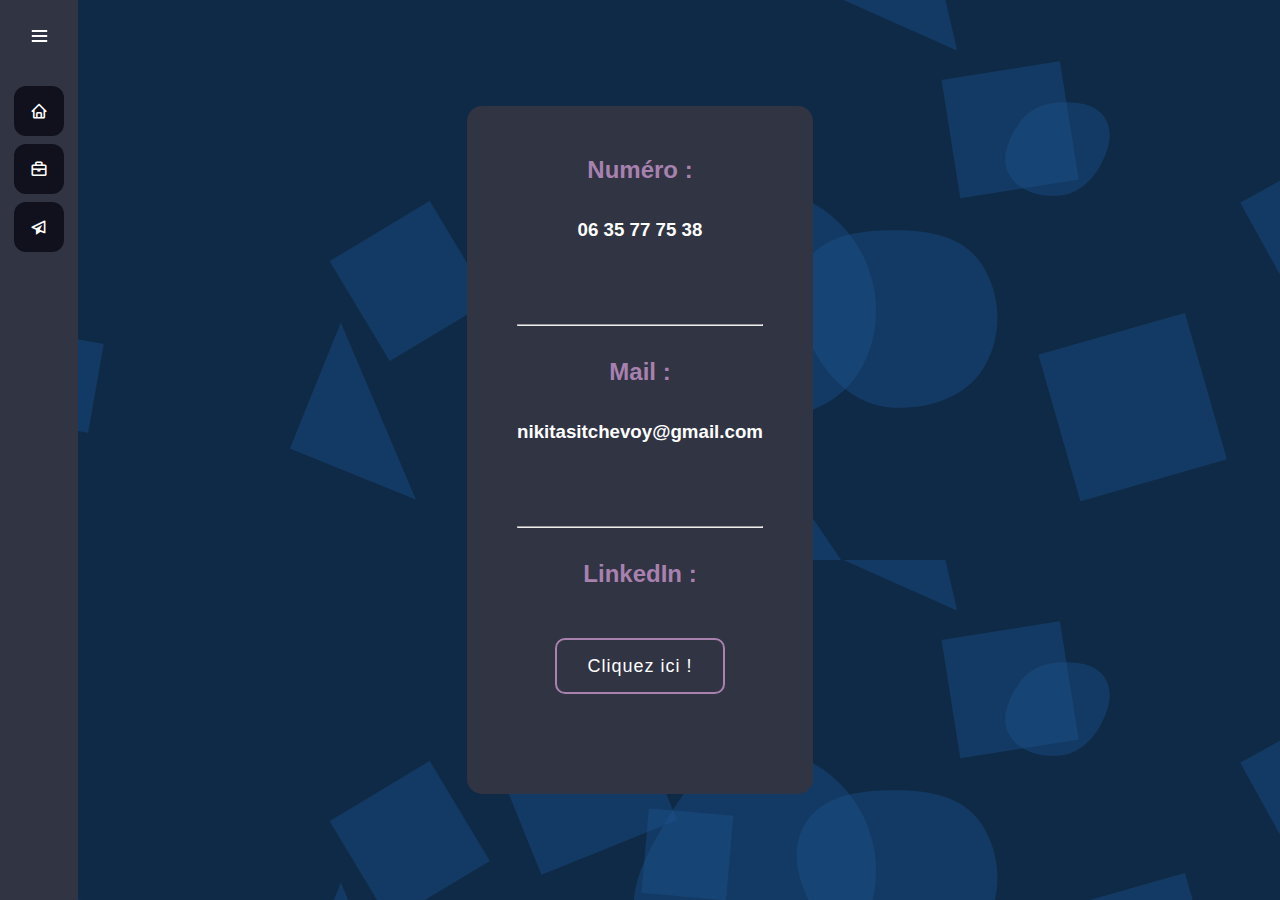
<file: contact.html>
<!DOCTYPE html>
<html lang="en">

  <head>
    <meta charset="UTF-8">
    <meta http-equiv="X-UA-Compatible" content="IE=edge">
    <meta name="viewport" content="width=device-width, initial-scale=1.0">
    <link href='https://unpkg.com/boxicons@2.0.7/css/boxicons.min.css' rel='stylesheet'>
    <link rel="stylesheet" href="contact.css">
    <title>Portfolio</title>
  </head>
  <body>
    <div class="sidebar">
      <div class="logo-details">
        <i class='bx bx-face icon'></i>
          <div class="logo_name">Portfolio</div>
          <i class='bx bx-menu' id="btn" ></i>
      </div>
      <ul class="nav-list">
        <li>
          <a href="index.html">
            <i class='bx bx-home'></i>
            <span class="links_name">Home</span>
          </a>
           <span class="tooltip">Home</span>
        </li>
        <li>
         <a href="work.html">
           <i class='bx bx-briefcase' ></i>
           <span class="links_name">Works</span>
         </a>
         <span class="tooltip">Works</span>
       </li>
      <li>
        <a href="contact.html">
          <i class='bx bx-paper-plane' ></i>
          <span class="links_name">Contact Me !</span>
        </a>
        <span class="tooltip">Contact Me !</span>
      </li>
      </ul>
    </div>
  <script>
  let sidebar = document.querySelector(".sidebar");
  let closeBtn = document.querySelector("#btn");
  let searchBtn = document.querySelector(".bx-search");
  closeBtn.addEventListener("click", ()=>{
    sidebar.classList.toggle("open");
    menuBtnChange();//calling the function(optional)
  });
  searchBtn.addEventListener("click", ()=>{ // Sidebar open when you click on the search iocn
    sidebar.classList.toggle("open");
    menuBtnChange(); //calling the function(optional)
  });
  // following are the code to change sidebar button(optional)
  function menuBtnChange() {
   if(sidebar.classList.contains("open")){
     closeBtn.classList.replace("bx-menu", "bx-menu-alt-right");//replacing the iocns class
   }else {
     closeBtn.classList.replace("bx-menu-alt-right","bx-menu");//replacing the iocns class
   }
  }
  </script>
<div class="container">
  <div class="screen">
    <div class="screen-body">
      <div class="screen-body-item">
        <div class="app-form">
          <div class="app-form-group">
            <h2>Numéro :</h2>
          </div>
          <div class="app-form-group">
            <h3 style="color: white;">06 35 77 75 38</h3>
          </div>
          <hr>
          <div class="app-form-group">
            <h2>Mail : </h2>
          </div>
          <div class="app-form-group">
            <h3><a href="mailto:nikitasitchevoy@gmail.com">nikitasitchevoy@gmail.com</a></h3>
          </div>
          <hr>
          <div class="app-form-group message">
            <h2>LinkedIn :</h2>
          </div>
          <div class="app-form-group message">
            <button onclick="window.location.href='https://linkedin.com/in/nikita-sitchevoy-64aaaa2a1'"><a class="btn" href="https://linkedin.com/in/nikita-sitchevoy-64aaaa2a1" target="_blank">Cliquez ici !</a></button>
          </div>
        </div>
      </div>
    </div>
  </div>
</div>
</body>
</html>
</file>
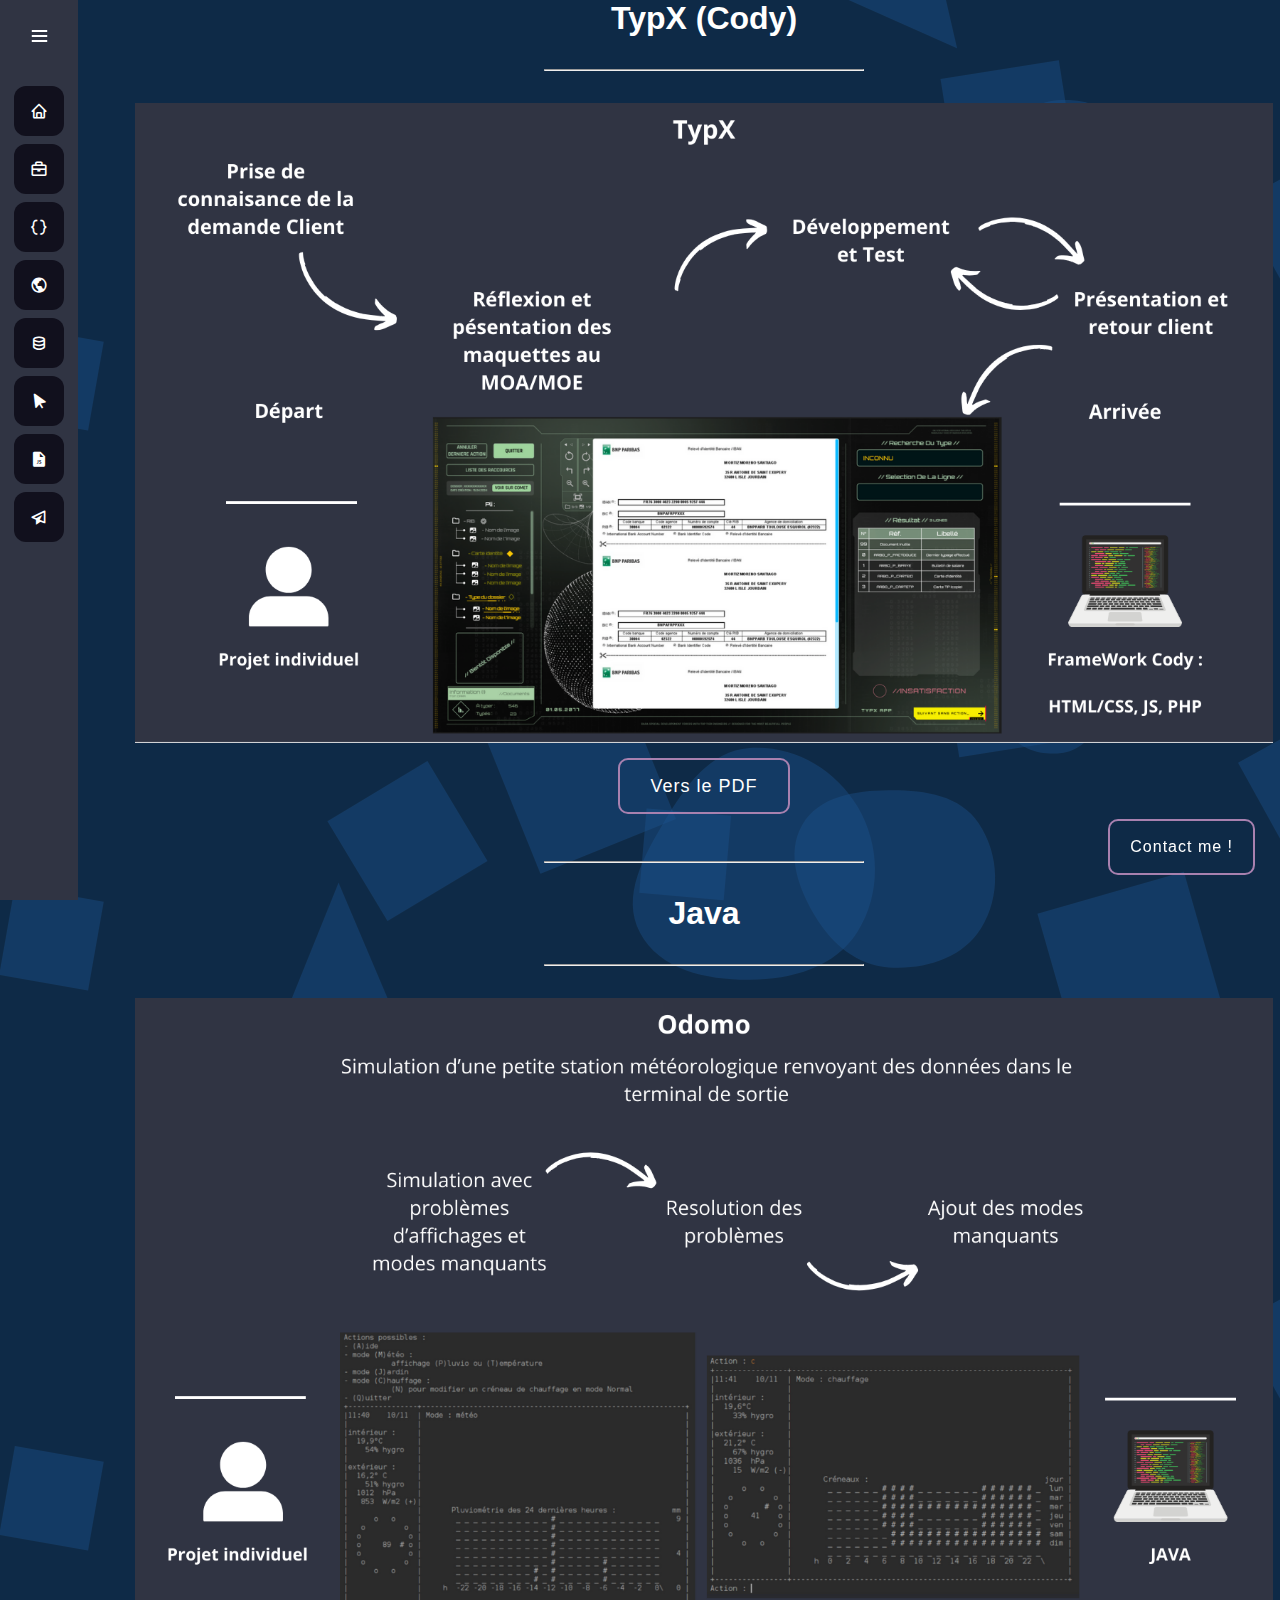
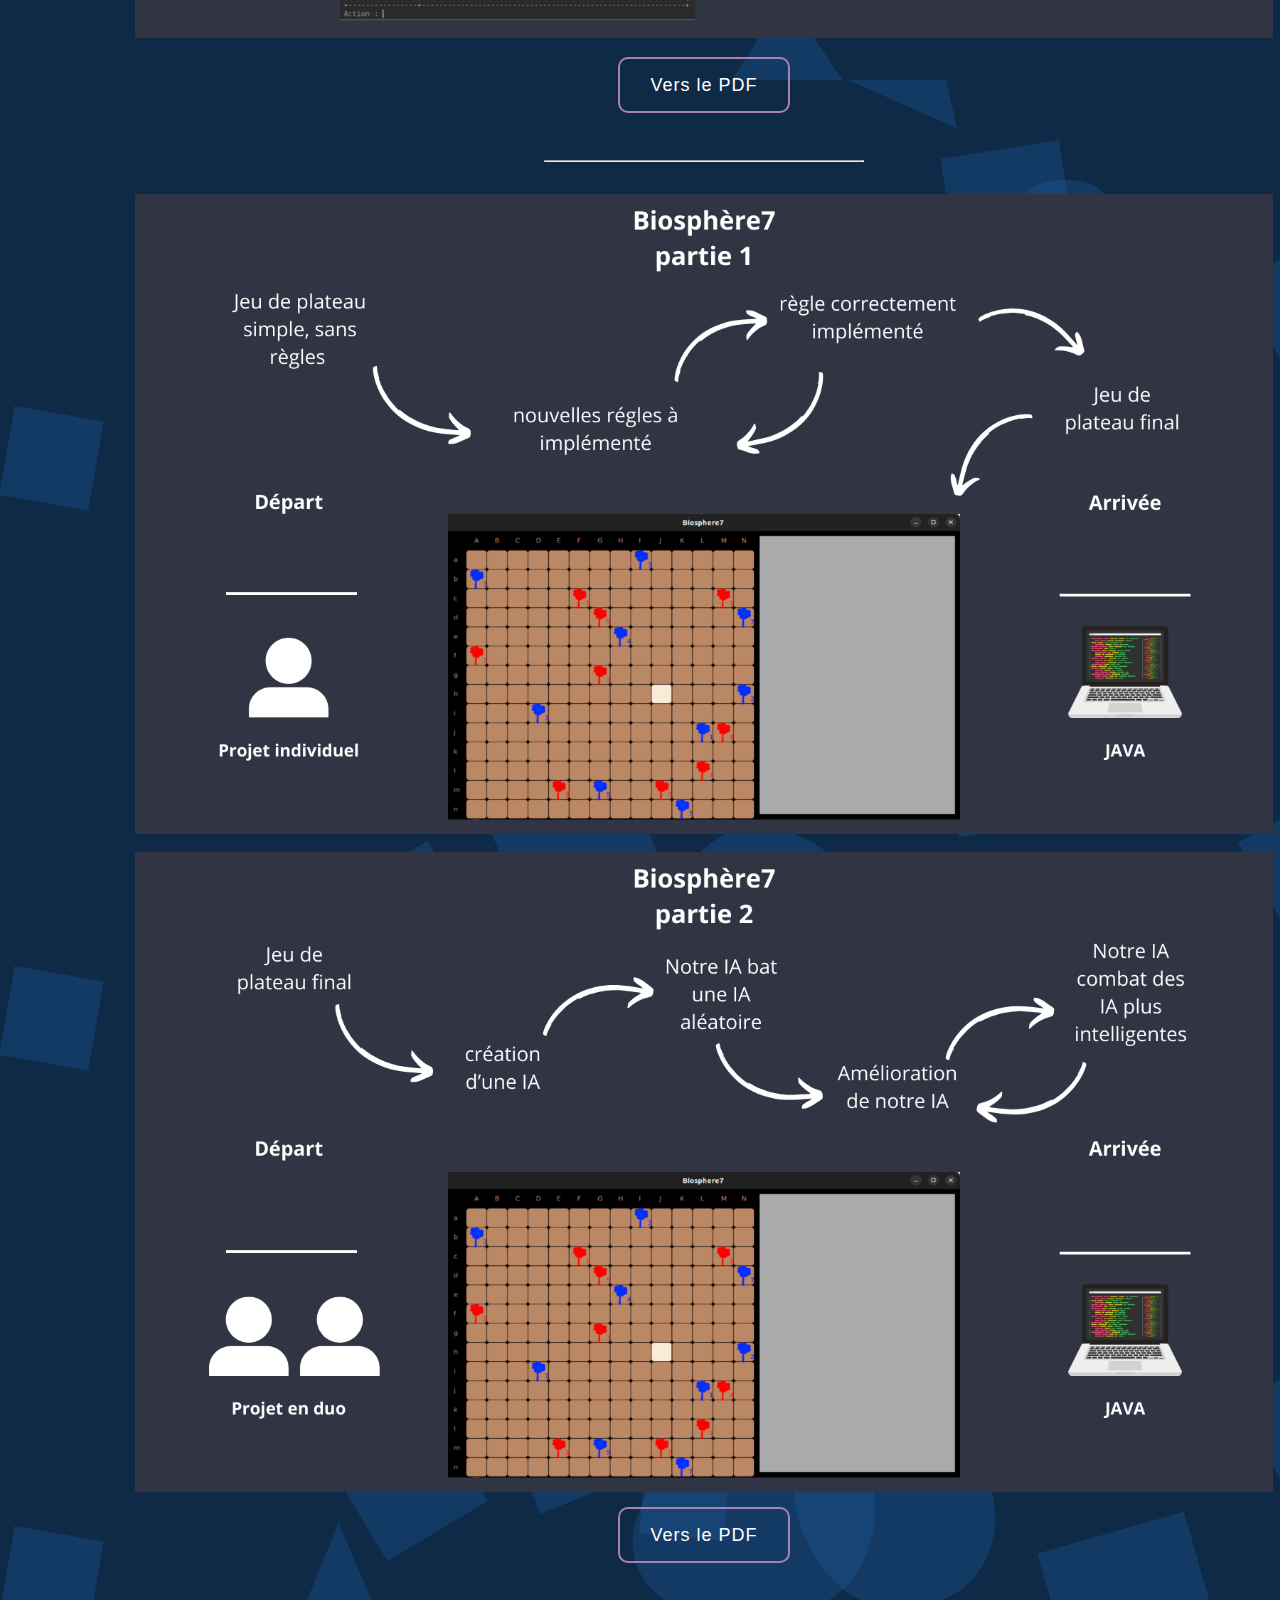
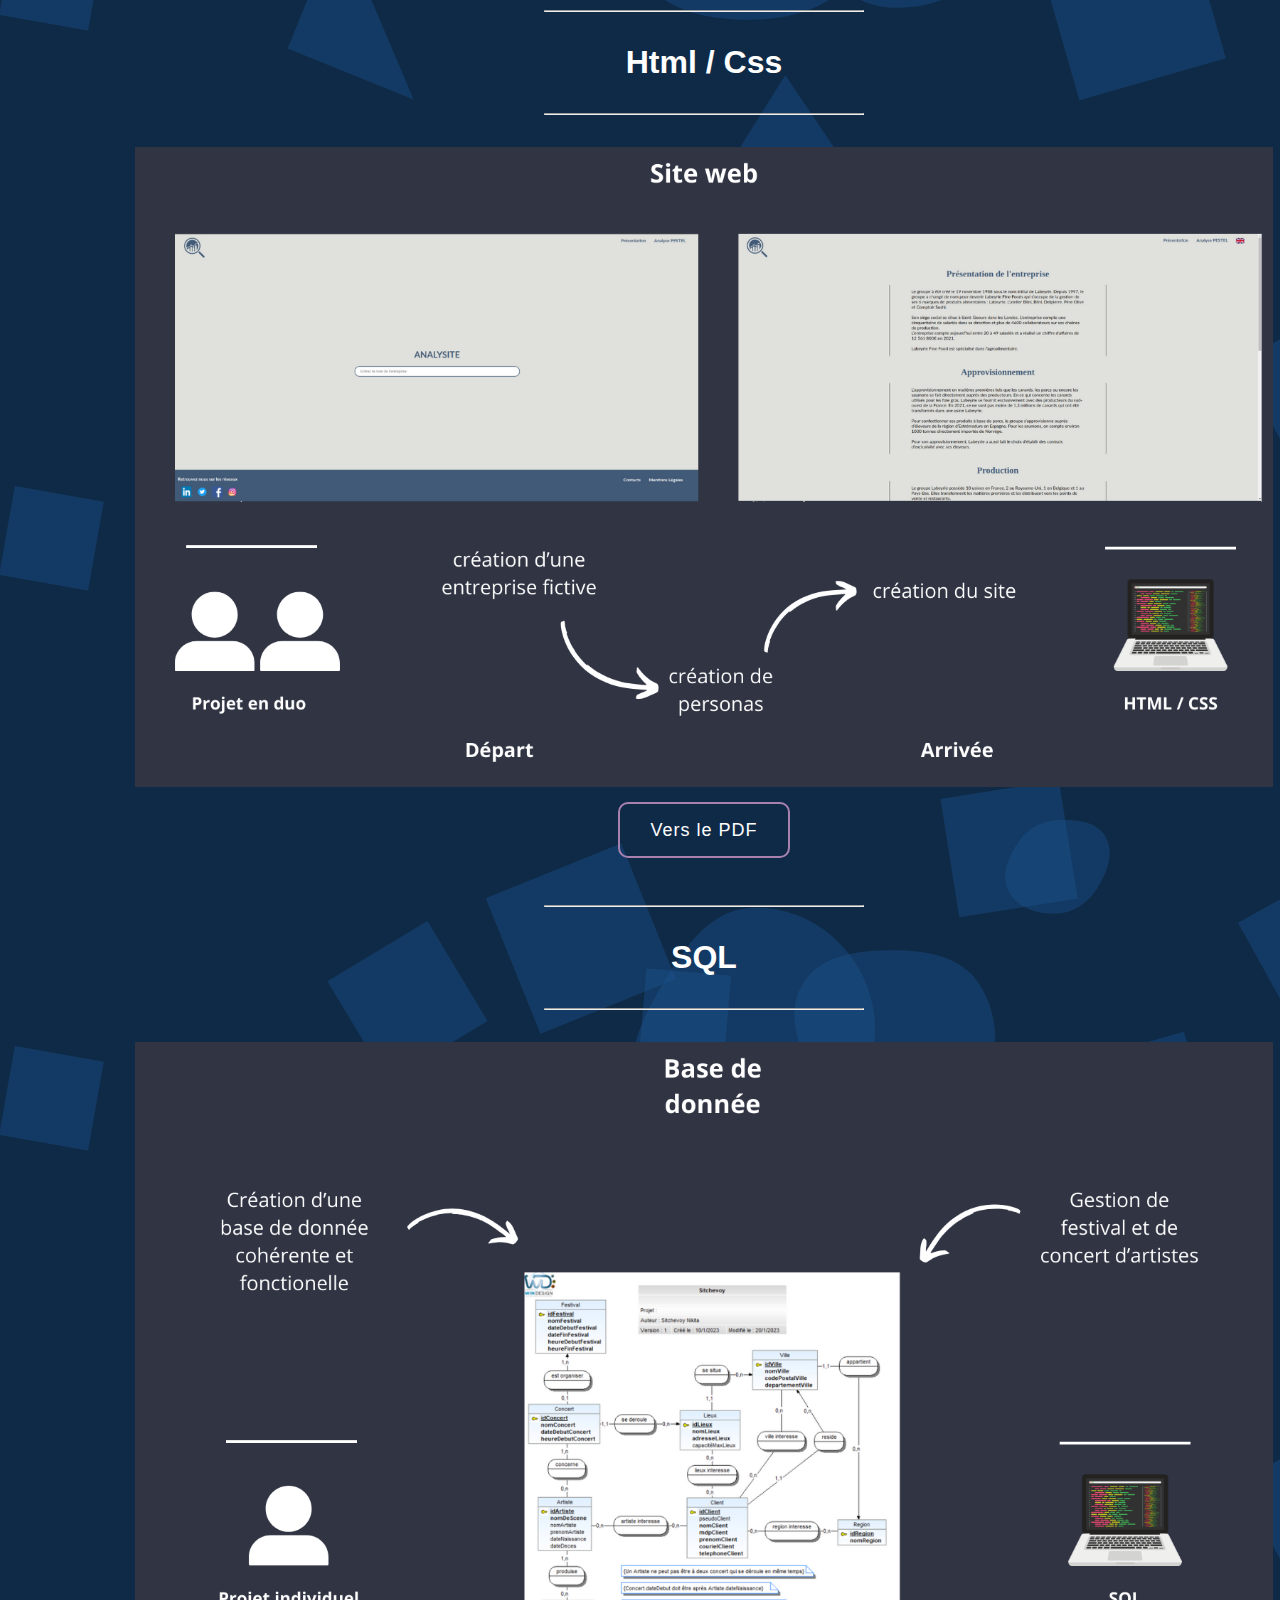
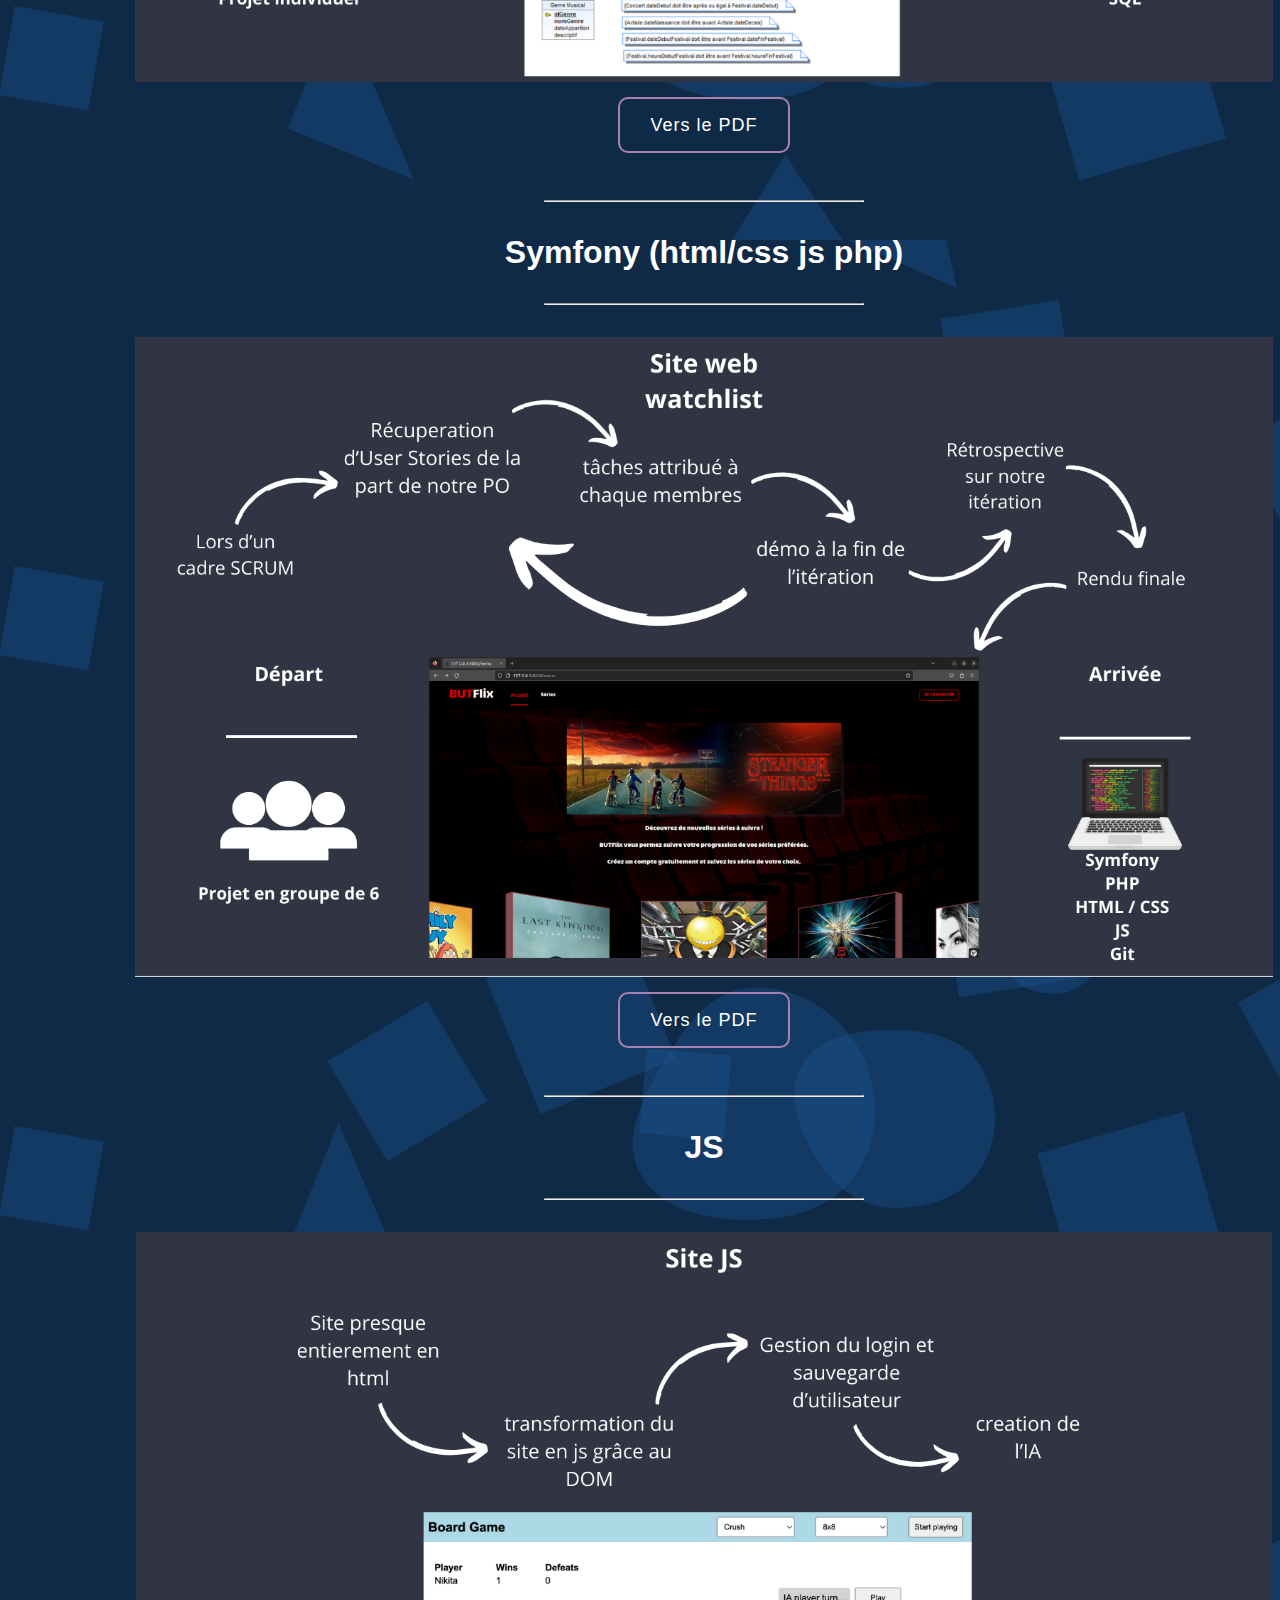
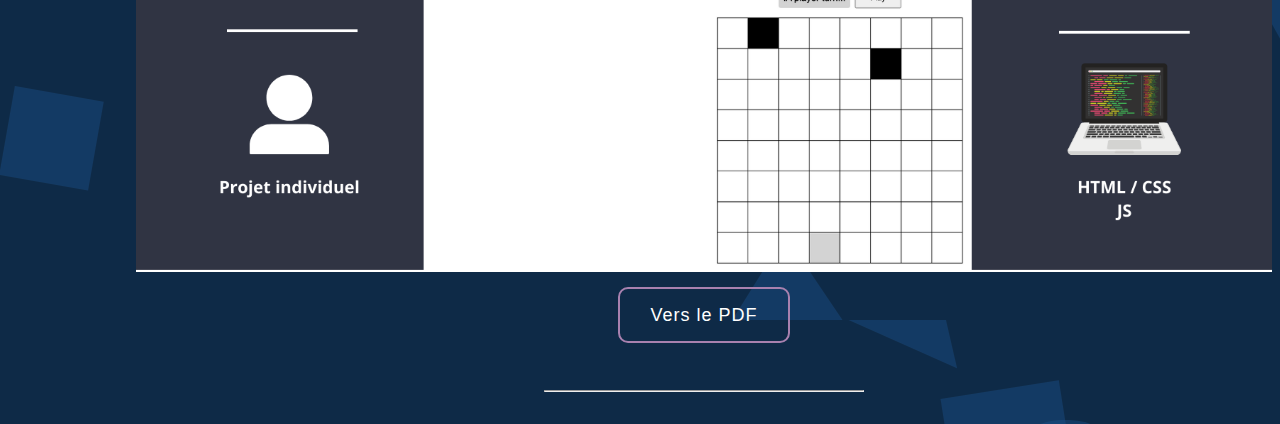
<file: work.html>
<!DOCTYPE html>
<html lang="en">

<head>
  <meta charset="UTF-8">
  <meta http-equiv="X-UA-Compatible" content="IE=edge">
  <meta name="viewport" content="width=device-width, initial-scale=1.0">
  <link href='https://unpkg.com/boxicons@2.0.7/css/boxicons.min.css' rel='stylesheet'>
  <link rel="stylesheet" href="work.css">
  <title>Works</title>
</head>

<body>
  <div class="sidebar">
    <div class="logo-details">
      <i class='bx bx-face icon'></i>
      <div class="logo_name">Portfolio</div>
      <i class='bx bx-menu' id="btn"></i>
    </div>
    <ul class="nav-list">
      <li>
        <a href="index.html">
          <i class='bx bx-home'></i>
          <span class="links_name">Home</span>
        </a>
        <span class="tooltip">Home</span>
      </li>
      <li>
        <a href="work.html">
          <i class='bx bx-briefcase'></i>
          <span class="links_name">Works</span>
        </a>
        <span class="tooltip">Works</span>
      </li>
      <li>
        <a href="#Java">
          <i class='bx bx-code-curly'></i>
          <span class="links_name">Java</span>
        </a>
        <span class="tooltip">Java</span>
      </li>
      <li>
        <a href="#Web">
          <i class='bx bx-world'></i>
          <span class="links_name">Html/Css</span>
        </a>
        <span class="tooltip">Html/Css</span>
      </li>
      <li>
        <a href="#SQL">
          <i class='bx bx-data'></i>
          <span class="links_name">Sql</span>
        </a>
        <span class="tooltip">Sql</span>
      </li>
      <li>
        <a href="#Symfony">
          <i class='bx bxs-pointer'></i>
          <span class="links_name">Symfony</span>
        </a>
        <span class="tooltip">Symfony</span>
      </li>
      <li>
        <a href="#JS">
          <i class='bx bxs-file-js'></i>
          <span class="links_name">JS</span>
        </a>
        <span class="tooltip">JS</span>
      </li>
      <li>
        <a href="contact.html">
          <i class='bx bx-paper-plane'></i>
          <span class="links_name">Contact Me !</span>
        </a>
        <span class="tooltip">Contact Me !</span>
      </li>
    </ul>
  </div>
  <script>
    let sidebar = document.querySelector(".sidebar");
    let closeBtn = document.querySelector("#btn");
    let searchBtn = document.querySelector(".bx-search");
    closeBtn.addEventListener("click", () => {
      sidebar.classList.toggle("open");
      menuBtnChange();
    });
    searchBtn.addEventListener("click", () => {
      sidebar.classList.toggle("open");
      menuBtnChange();
    });
    function menuBtnChange() {
      if (sidebar.classList.contains("open")) {
        closeBtn.classList.replace("bx-menu", "bx-menu-alt-right");
      } else {
        closeBtn.classList.replace("bx-menu-alt-right", "bx-menu");
      }
    }
  </script>
  <div>
    <div class="titre">
      <h1>TypX (Cody)</h1>
      <hr>
    </div>
    <div class="contenu">
      <img src="Img/TypX.png" alt="">
      <button onclick="window.location.href='pdf/TypX.pdf'"><a class="btn" href="pdf/TypX.pdf">Vers le PDF</a></button>
      <hr>
    </div>
  </div>
  <div id="Java">
    <div class="titre">
      <h1>Java</h1>
      <hr>
    </div>
    <div class="contenu">
      <div><img src="Img/Odomo.png" alt=""></div>
      <button onclick="window.location.href='pdf/odomo.pdf'"><a class="btn" href="pdf/odomo.pdf">Vers le
          PDF</a></button>
      <hr>
    </div>
    <div class="contenu">
      <img src="Img/Biosphere7P1.png" alt="">
      <br>
      <img src="Img/Biosphere7P2.png" alt="">
      <button onclick="window.location.href='pdf/biosphere7.pdf'"><a class="btn" href="pdf/biosphere7.pdf">Vers le
          PDF</a></button>
      <hr>
    </div>
  </div>
  <div id="Web">
    <div class="titre">
      <h1>Html / Css</h1>
      <hr>
    </div>
    <div class="contenu">
      <img src="Img/SaeWeb.png" alt="">
      <button onclick="window.location.href='pdf/web.pdf'"><a class="btn" href="pdf/web.pdf">Vers le PDF</a></button>
      <hr>
    </div>
  </div>
  <div id="SQL">
    <div class="titre">
      <h1>SQL</h1>
      <hr>
    </div>
    <div class="contenu">
      <img src="Img/SaeSQL.png" alt="">
      <button onclick="window.location.href='pdf/sql.pdf'"><a class="btn" href="pdf/sql.pdf">Vers le PDF</a></button>
      <hr>
    </div>
  </div>
  <div id="Symfony">
    <div class="titre">
      <h1>Symfony (html/css js php)</h1>
      <hr>
    </div>
    <div class="contenu">
      <img src="Img/Symfony.png" alt="">
      <button onclick="window.location.href='pdf/symfony.pdf'"><a class="btn" href="pdf/symfony.pdf">Vers le
          PDF</a></button>
      <hr>
    </div>
    <div id="JS">
      <div class="titre">
        <h1>JS</h1>
        <hr>
        <img src="Img/JS.png" alt="">
        <button onclick="window.location.href='pdf/JS.pdf'"><a class="btn" href="pdf/JS.pdf">Vers le PDF</a></button>
        <hr>
      </div>
    </div>
    <button id="fixedButton"><a href="contact.html">Contact me !</a></button>
</body>

</html>
</file>
<file: contact.css>
@import url(https://fonts.googleapis.com/css?family=Oswald:400);

body{
  background-image: url("data:image/svg+xml,%3csvg xmlns='http://www.w3.org/2000/svg' version='1.1' xmlns:xlink='http://www.w3.org/1999/xlink' xmlns:svgjs='http://svgjs.com/svgjs' width='1440' height='560' preserveAspectRatio='none' viewBox='0 0 1440 560'%3e%3cg mask='url(%26quot%3b%23SvgjsMask1019%26quot%3b)' fill='none'%3e%3crect width='1440' height='560' x='0' y='0' fill='%230e2a47'%3e%3c/rect%3e%3cpath d='M334.67563237557994 261.1616578595763L394.7314019150787 361.1112429009353 494.6809869564377 301.05547336143644 434.6252174169389 201.1058883200775z' fill='rgba(28%2c 83%2c 142%2c 0.4)' class='triangle-float1'%3e%3c/path%3e%3cpath d='M1057.379%2c199.661C1074.613%2c198.779%2c1088.808%2c188.016%2c1097.878%2c173.334C1107.538%2c157.696%2c1114.64%2c138.112%2c1105.11%2c122.395C1095.794%2c107.03%2c1075.314%2c105.444%2c1057.379%2c106.542C1041.691%2c107.502%2c1027.618%2c114.669%2c1018.797%2c127.677C1008.54%2c142.802%2c1000.369%2c161.776%2c1009.002%2c177.883C1017.956%2c194.589%2c1038.45%2c200.63%2c1057.379%2c199.661' fill='rgba(28%2c 83%2c 142%2c 0.4)' class='triangle-float3'%3e%3c/path%3e%3cpath d='M1360.0948453539875 139.19263734658483L1245.274786469771 202.83843527444589 1308.9205843976322 317.6584941586622 1423.7406432818484 254.01269623080117z' fill='rgba(28%2c 83%2c 142%2c 0.4)' class='triangle-float1'%3e%3c/path%3e%3cpath d='M896.066%2c407.375C931.764%2c409.765%2c969.349%2c398.648%2c988.264%2c368.279C1008.115%2c336.407%2c1006.724%2c294.424%2c985.858%2c263.207C966.874%2c234.806%2c930.225%2c229.99%2c896.066%2c230.344C862.731%2c230.69%2c826.077%2c236.146%2c809.444%2c265.037C792.835%2c293.887%2c805.72%2c328.781%2c823.026%2c357.218C839.482%2c384.259%2c864.482%2c405.261%2c896.066%2c407.375' fill='rgba(28%2c 83%2c 142%2c 0.4)' class='triangle-float1'%3e%3c/path%3e%3cpath d='M957.0674246223956 54.52975308855712L927.3834627256036-74.60697631530877 841.3051910618536 2.898247616899887z' fill='rgba(28%2c 83%2c 142%2c 0.4)' class='triangle-float3'%3e%3c/path%3e%3cpath d='M680.0391698428458 263.1622930249597L625.34114988859 127.77994292827913 489.9587997919095 182.47796288253488 544.6568197461652 317.86031297921545z' fill='rgba(28%2c 83%2c 142%2c 0.4)' class='triangle-float2'%3e%3c/path%3e%3cpath d='M1187.9983713684092 316.0504098322791L1041.632462599101 358.02015880427285 1083.6022115710948 504.3860675735809 1229.968120340403 462.41631860158714z' fill='rgba(28%2c 83%2c 142%2c 0.4)' class='triangle-float2'%3e%3c/path%3e%3cpath d='M88.04339081299335 436.62883485907355L103.7021113894116 347.8238175355591 14.89709406589715 332.16509695914084-0.7616265105210971 420.9701142826553z' fill='rgba(28%2c 83%2c 142%2c 0.4)' class='triangle-float3'%3e%3c/path%3e%3cpath d='M753.76%2c423.85C795.942%2c423.666%2c839.266%2c411.659%2c861.659%2c375.912C885.32%2c338.141%2c884.505%2c289.593%2c861.94%2c251.158C839.648%2c213.189%2c797.68%2c189.029%2c753.76%2c192.129C714.019%2c194.934%2c689.466%2c230.497%2c669.146%2c264.765C648.222%2c300.053%2c624.956%2c340.638%2c644.221%2c376.858C664.217%2c414.454%2c711.177%2c424.035%2c753.76%2c423.85' fill='rgba(28%2c 83%2c 142%2c 0.4)' class='triangle-float2'%3e%3c/path%3e%3cpath d='M711.8086613116285 598.7803006857881L856.0572555169136 586.2986966881797 785.2818152995163 481.3697914925597z' fill='rgba(28%2c 83%2c 142%2c 0.4)' class='triangle-float3'%3e%3c/path%3e%3cpath d='M653.8872656531361 248.45688118588416L646.5059117835209 332.82614198077556 730.8751725784123 340.2074958503907 738.2565264480274 255.83823505549935z' fill='rgba(28%2c 83%2c 142%2c 0.4)' class='triangle-float1'%3e%3c/path%3e%3cpath d='M1450.1771695988796 167.1099625906768L1467.4283058508875 58.19057494969614 1358.5089182099068 40.93943869768822 1341.257781957899 149.85882633866888z' fill='rgba(28%2c 83%2c 142%2c 0.4)' class='triangle-float1'%3e%3c/path%3e%3cpath d='M294.9520395487802 448.58209806200114L420.74706301915376 499.4065866235811 345.7765281103602 322.78707459162763z' fill='rgba(28%2c 83%2c 142%2c 0.4)' class='triangle-float1'%3e%3c/path%3e%3cpath d='M963.4683702869438 201.34735873902127L1081.7055554635872 182.62042833927 1062.978625063836 64.38324316262651 944.7414398871925 83.11017356237778z' fill='rgba(28%2c 83%2c 142%2c 0.4)' class='triangle-float2'%3e%3c/path%3e%3c/g%3e%3cdefs%3e%3cmask id='SvgjsMask1019'%3e%3crect width='1440' height='560' fill='white'%3e%3c/rect%3e%3c/mask%3e%3cstyle%3e %40keyframes float1 %7b 0%25%7btransform: translate(0%2c 0)%7d 50%25%7btransform: translate(-10px%2c 0)%7d 100%25%7btransform: translate(0%2c 0)%7d %7d .triangle-float1 %7b animation: float1 5s infinite%3b %7d %40keyframes float2 %7b 0%25%7btransform: translate(0%2c 0)%7d 50%25%7btransform: translate(-5px%2c -5px)%7d 100%25%7btransform: translate(0%2c 0)%7d %7d .triangle-float2 %7b animation: float2 4s infinite%3b %7d %40keyframes float3 %7b 0%25%7btransform: translate(0%2c 0)%7d 50%25%7btransform: translate(0%2c -10px)%7d 100%25%7btransform: translate(0%2c 0)%7d %7d .triangle-float3 %7b animation: float3 6s infinite%3b %7d %3c/style%3e%3c/defs%3e%3c/svg%3e");
}

a {
  text-decoration: none;
  color: white;
}

p {
  margin: 0;
  position: absolute;
}

h1,p{
  z-index: 1;
  color: hsl(40.41deg 29.7% 67.65%);
}

h2{
  color: #a881af;
}

h3{
  color: #a881af;
  margin-bottom: 3rem;
}

*{
  margin: 0;
  padding: 0;
  box-sizing: border-box;
  font-family: "Poppins" , sans-serif;
}
.sidebar{
  position: fixed;
  left: 0;
  top: 0;
  height: 100%;
  width: 78px;
  background: rgb(48,52,67);
  padding: 6px 14px;
  z-index: 99;
  transition: all 0.5s ease;
}
.sidebar.open{
  width: 250px;
}
.sidebar .logo-details{
  height: 60px;
  display: flex;
  align-items: center;
  position: relative;
}
.sidebar .logo-details .icon{
  opacity: 0;
  transition: all 0.5s ease;
}
.sidebar .logo-details .logo_name{
  color: #fff;
  font-size: 20px;
  font-weight: 600;
  opacity: 0;
  transition: all 0.5s ease;
}
.sidebar.open .logo-details .icon,
.sidebar.open .logo-details .logo_name{
  opacity: 1;
}
.sidebar .logo-details #btn{
  position: absolute;
  top: 50%;
  right: 0;
  transform: translateY(-50%);
  font-size: 22px;
  transition: all 0.4s ease;
  font-size: 23px;
  text-align: center;
  cursor: pointer;
  transition: all 0.5s ease;
}
.sidebar.open .logo-details #btn{
  text-align: right;
}
.sidebar i{
  color: #fff;
  height: 60px;
  min-width: 50px;
  font-size: 28px;
  text-align: center;
  line-height: 60px;
}
.sidebar .nav-list{
  margin-top: 20px;
  height: 100%;
}
.sidebar li{
  position: relative;
  margin: 8px 0;
  list-style: none;
}
.sidebar li .tooltip{
  position: absolute;
  top: -20px;
  left: calc(100% + 15px);
  z-index: 3;
  background: #fff;
  box-shadow: 0 5px 10px rgba(0, 0, 0, 0.3);
  padding: 6px 12px;
  border-radius: 4px;
  font-size: 15px;
  font-weight: 400;
  opacity: 0;
  white-space: nowrap;
  pointer-events: none;
  transition: 0s;
}
.sidebar li:hover .tooltip{
  opacity: 1;
  pointer-events: auto;
  transition: all 0.4s ease;
  top: 50%;
  transform: translateY(-50%);
}
.sidebar.open li .tooltip{
  display: none;
}
.sidebar input{
  font-size: 15px;
  color: #FFF;
  font-weight: 400;
  outline: none;
  height: 50px;
  width: 100%;
  width: 50px;
  border: none;
  border-radius: 12px;
  transition: all 0.5s ease;
  background: #1d1b31;
}
.sidebar.open input{
  padding: 0 20px 0 50px;
  width: 100%;
}
.sidebar li a{
  display: flex;
  height: 100%;
  width: 100%;
  border-radius: 12px;
  align-items: center;
  text-decoration: none;
  transition: all 0.4s ease;
  background: #11101D;
}
.sidebar li a:hover{
  background: #FFF;
}
.sidebar li a .links_name{
  color: #fff;
  font-size: 15px;
  font-weight: 400;
  white-space: nowrap;
  opacity: 0;
  pointer-events: none;
  transition: 0.4s;
}
.sidebar.open li a .links_name{
  opacity: 1;
  pointer-events: auto;
}
.sidebar li a:hover .links_name,
.sidebar li a:hover i{
  transition: all 0.5s ease;
  color: #11101D;
}
.sidebar li i{
  height: 50px;
  line-height: 50px;
  font-size: 18px;
  border-radius: 12px;
}
.sidebar li.profile{
  position: fixed;
  height: 60px;
  width: 78px;
  left: 0;
  bottom: -8px;
  padding: 10px 14px;
  background: #1d1b31;
  transition: all 0.5s ease;
  overflow: hidden;
}
.sidebar.open li.profile{
  width: 250px;
}
.sidebar li .profile-details{
  display: flex;
  align-items: center;
  flex-wrap: nowrap;
}
.sidebar li img{
  height: 45px;
  width: 45px;
  object-fit: cover;
  border-radius: 6px;
  margin-right: 10px;
}
.home-section .text{
  display: inline-block;
  color: #11101d;
  font-size: 25px;
  font-weight: 500;
  margin: 18px
}
@media (max-width: 420px) {
  .sidebar li .tooltip{
    display: none;
  }
}
.container {
  display: flex;
  justify-content: center;
  align-items: center;
  margin: auto;
  padding: 10px;
  align-items: center;
  height: 100vh;
}

.screen {
  display: flex;
  background: rgb(48,52,67);
  border-radius: 15px;
}

.screen:after {
  content: '';
  display: block;
  position: absolute;
  top: 0;
  left: 20px;
  right: 20px;
  bottom: 0;
  border-radius: 15px;
  z-index: -1;
}

.screen-header {
  display: flex;
  align-items: center;
  padding: 10px 20px;
  background: #4d4d4f;
  border-top-left-radius: 15px;
  border-top-right-radius: 15px;
}

.screen-header-left {
  margin-right: auto;
}

.screen-header-button {
  display: inline-block;
  width: 8px;
  height: 8px;
  margin-right: 3px;
  border-radius: 8px;
  background: white;
}

.screen-header-button.close {
  background: #ed1c6f;
}

.screen-header-button.maximize {
  background: #e8e925;
}

.screen-header-button.minimize {
  background: #74c54f;
}

.screen-header-right {
  display: flex;
}

.screen-header-ellipsis {
  width: 3px;
  height: 3px;
  margin-left: 2px;
  border-radius: 8px;
  background: #999;
}

.screen-body {
  display: flex;
}

.screen-body-item {
  flex: 1;
  padding: 50px;
}

.screen-body-item.left {
  display: flex;
  flex-direction: column;
}

.app-form-group {
  margin-bottom: 35px;
  display: flex;
  justify-content: center;
}

.app-form-group.buttons {
  margin-bottom: 0;
  text-align: right;
}
button {
  position: relative;
  display: inline-block;
  margin: 15px;
  padding: 15px 30px;
  text-align: center;
  font-size: 18px;
  letter-spacing: 1px;
  text-decoration: none;
  color: #a881af;
  background: transparent;
  cursor: pointer;
  transition: ease-out 0.5s;
  border: 2px solid #a881af;
  border-radius: 10px;
  box-shadow: inset 0 0 0 0 #a881af;
  height: 3.5rem;
}

button:hover {
  color: white;
  box-shadow: inset 0 -100px 0 0 #a881af;
}

button:active {
  transform: scale(0.9);
}

hr{
  margin-bottom: 2rem;
  bottom: 5rem;
}
@media (max-width: 650px){
  .container{
    margin-left: 5rem;
  }
  .app-form-group{
    width: 10rem;
  }
  *{
    font-size: 17px;
  }
}
</file>
<file: work.css>
html{
    scroll-behavior: smooth;
}
body{
    display: flex;
    justify-content: center;
    background-image: url("data:image/svg+xml,%3csvg xmlns='http://www.w3.org/2000/svg' version='1.1' xmlns:xlink='http://www.w3.org/1999/xlink' xmlns:svgjs='http://svgjs.com/svgjs' width='1440' height='560' preserveAspectRatio='none' viewBox='0 0 1440 560'%3e%3cg mask='url(%26quot%3b%23SvgjsMask1019%26quot%3b)' fill='none'%3e%3crect width='1440' height='560' x='0' y='0' fill='%230e2a47'%3e%3c/rect%3e%3cpath d='M334.67563237557994 261.1616578595763L394.7314019150787 361.1112429009353 494.6809869564377 301.05547336143644 434.6252174169389 201.1058883200775z' fill='rgba(28%2c 83%2c 142%2c 0.4)' class='triangle-float1'%3e%3c/path%3e%3cpath d='M1057.379%2c199.661C1074.613%2c198.779%2c1088.808%2c188.016%2c1097.878%2c173.334C1107.538%2c157.696%2c1114.64%2c138.112%2c1105.11%2c122.395C1095.794%2c107.03%2c1075.314%2c105.444%2c1057.379%2c106.542C1041.691%2c107.502%2c1027.618%2c114.669%2c1018.797%2c127.677C1008.54%2c142.802%2c1000.369%2c161.776%2c1009.002%2c177.883C1017.956%2c194.589%2c1038.45%2c200.63%2c1057.379%2c199.661' fill='rgba(28%2c 83%2c 142%2c 0.4)' class='triangle-float3'%3e%3c/path%3e%3cpath d='M1360.0948453539875 139.19263734658483L1245.274786469771 202.83843527444589 1308.9205843976322 317.6584941586622 1423.7406432818484 254.01269623080117z' fill='rgba(28%2c 83%2c 142%2c 0.4)' class='triangle-float1'%3e%3c/path%3e%3cpath d='M896.066%2c407.375C931.764%2c409.765%2c969.349%2c398.648%2c988.264%2c368.279C1008.115%2c336.407%2c1006.724%2c294.424%2c985.858%2c263.207C966.874%2c234.806%2c930.225%2c229.99%2c896.066%2c230.344C862.731%2c230.69%2c826.077%2c236.146%2c809.444%2c265.037C792.835%2c293.887%2c805.72%2c328.781%2c823.026%2c357.218C839.482%2c384.259%2c864.482%2c405.261%2c896.066%2c407.375' fill='rgba(28%2c 83%2c 142%2c 0.4)' class='triangle-float1'%3e%3c/path%3e%3cpath d='M957.0674246223956 54.52975308855712L927.3834627256036-74.60697631530877 841.3051910618536 2.898247616899887z' fill='rgba(28%2c 83%2c 142%2c 0.4)' class='triangle-float3'%3e%3c/path%3e%3cpath d='M680.0391698428458 263.1622930249597L625.34114988859 127.77994292827913 489.9587997919095 182.47796288253488 544.6568197461652 317.86031297921545z' fill='rgba(28%2c 83%2c 142%2c 0.4)' class='triangle-float2'%3e%3c/path%3e%3cpath d='M1187.9983713684092 316.0504098322791L1041.632462599101 358.02015880427285 1083.6022115710948 504.3860675735809 1229.968120340403 462.41631860158714z' fill='rgba(28%2c 83%2c 142%2c 0.4)' class='triangle-float2'%3e%3c/path%3e%3cpath d='M88.04339081299335 436.62883485907355L103.7021113894116 347.8238175355591 14.89709406589715 332.16509695914084-0.7616265105210971 420.9701142826553z' fill='rgba(28%2c 83%2c 142%2c 0.4)' class='triangle-float3'%3e%3c/path%3e%3cpath d='M753.76%2c423.85C795.942%2c423.666%2c839.266%2c411.659%2c861.659%2c375.912C885.32%2c338.141%2c884.505%2c289.593%2c861.94%2c251.158C839.648%2c213.189%2c797.68%2c189.029%2c753.76%2c192.129C714.019%2c194.934%2c689.466%2c230.497%2c669.146%2c264.765C648.222%2c300.053%2c624.956%2c340.638%2c644.221%2c376.858C664.217%2c414.454%2c711.177%2c424.035%2c753.76%2c423.85' fill='rgba(28%2c 83%2c 142%2c 0.4)' class='triangle-float2'%3e%3c/path%3e%3cpath d='M711.8086613116285 598.7803006857881L856.0572555169136 586.2986966881797 785.2818152995163 481.3697914925597z' fill='rgba(28%2c 83%2c 142%2c 0.4)' class='triangle-float3'%3e%3c/path%3e%3cpath d='M653.8872656531361 248.45688118588416L646.5059117835209 332.82614198077556 730.8751725784123 340.2074958503907 738.2565264480274 255.83823505549935z' fill='rgba(28%2c 83%2c 142%2c 0.4)' class='triangle-float1'%3e%3c/path%3e%3cpath d='M1450.1771695988796 167.1099625906768L1467.4283058508875 58.19057494969614 1358.5089182099068 40.93943869768822 1341.257781957899 149.85882633866888z' fill='rgba(28%2c 83%2c 142%2c 0.4)' class='triangle-float1'%3e%3c/path%3e%3cpath d='M294.9520395487802 448.58209806200114L420.74706301915376 499.4065866235811 345.7765281103602 322.78707459162763z' fill='rgba(28%2c 83%2c 142%2c 0.4)' class='triangle-float1'%3e%3c/path%3e%3cpath d='M963.4683702869438 201.34735873902127L1081.7055554635872 182.62042833927 1062.978625063836 64.38324316262651 944.7414398871925 83.11017356237778z' fill='rgba(28%2c 83%2c 142%2c 0.4)' class='triangle-float2'%3e%3c/path%3e%3c/g%3e%3cdefs%3e%3cmask id='SvgjsMask1019'%3e%3crect width='1440' height='560' fill='white'%3e%3c/rect%3e%3c/mask%3e%3cstyle%3e %40keyframes float1 %7b 0%25%7btransform: translate(0%2c 0)%7d 50%25%7btransform: translate(-10px%2c 0)%7d 100%25%7btransform: translate(0%2c 0)%7d %7d .triangle-float1 %7b animation: float1 5s infinite%3b %7d %40keyframes float2 %7b 0%25%7btransform: translate(0%2c 0)%7d 50%25%7btransform: translate(-5px%2c -5px)%7d 100%25%7btransform: translate(0%2c 0)%7d %7d .triangle-float2 %7b animation: float2 4s infinite%3b %7d %40keyframes float3 %7b 0%25%7btransform: translate(0%2c 0)%7d 50%25%7btransform: translate(0%2c -10px)%7d 100%25%7btransform: translate(0%2c 0)%7d %7d .triangle-float3 %7b animation: float3 6s infinite%3b %7d %3c/style%3e%3c/defs%3e%3c/svg%3e");
    flex-direction: column;
}
hr{
    width: 20rem;
    margin-top: 2rem;
    margin-bottom: 2rem;
}
.titre{
  display: flex;
  flex-direction: column;
  align-items: center;
  padding-left: 8rem;
}

.contenu{
  display: flex;
  flex-direction: column;
  align-items: center;
  padding-left: 8rem;
}
.titre{
    justify-content: center;
}
h1{
    text-align: center;
    color: white;
}
.nav {
    height: 100%;
    width: 6rem;
    position: fixed;
    z-index: 1;
    top: 0;
    left: 0;
    background-color: #111;
    overflow-x: hidden;
    transition: 0.5s;
    padding-top: 60px;
  }

button {
  position: relative;
  display: inline-block;
  margin: 15px;
  padding: 15px 30px;
  text-align: center;
  font-size: 18px;
  letter-spacing: 1px;
  text-decoration: none;
  color: #a881af;
  background: transparent;
  cursor: pointer;
  transition: ease-out 0.5s;
  border: 2px solid #a881af;
  border-radius: 10px;
  box-shadow: inset 0 0 0 0 #a881af;
  height: 3.5rem;
}

button:hover {
  color: white;
  box-shadow: inset 0 -100px 0 0 #a881af;
}

button:active {
  transform: scale(0.9);
}

#fixedButton {
  position: fixed;
  bottom: 10px;
  right: 10px;
  padding: 10px 20px;
  font-size: 16px;
  cursor: pointer;
}

a {
    text-decoration: none;
    color: white;
}

*{
  margin: 0;
  padding: 0;
  box-sizing: border-box;
  font-family: "Poppins" , sans-serif;
}
.sidebar{
  position: fixed;
  left: 0;
  top: 0;
  height: 100%;
  width: 78px;
  background: rgb(48,52,67);
  padding: 6px 14px;
  z-index: 99;
  transition: all 0.5s ease;
}
.sidebar.open{
  width: 250px;
}
.sidebar .logo-details{
  height: 60px;
  display: flex;
  align-items: center;
  position: relative;
}
.sidebar .logo-details .icon{
  opacity: 0;
  transition: all 0.5s ease;
}
.sidebar .logo-details .logo_name{
  color: #fff;
  font-size: 20px;
  font-weight: 600;
  opacity: 0;
  transition: all 0.5s ease;
}
.sidebar.open .logo-details .icon,
.sidebar.open .logo-details .logo_name{
  opacity: 1;
}
.sidebar .logo-details #btn{
  position: absolute;
  top: 50%;
  right: 0;
  transform: translateY(-50%);
  font-size: 22px;
  transition: all 0.4s ease;
  font-size: 23px;
  text-align: center;
  cursor: pointer;
  transition: all 0.5s ease;
}
.sidebar.open .logo-details #btn{
  text-align: right;
}
.sidebar i{
  color: #fff;
  height: 60px;
  min-width: 50px;
  font-size: 28px;
  text-align: center;
  line-height: 60px;
}
.sidebar .nav-list{
  margin-top: 20px;
  height: 100%;
}
.sidebar li{
  position: relative;
  margin: 8px 0;
  list-style: none;
}
.sidebar li .tooltip{
  position: absolute;
  top: -20px;
  left: calc(100% + 15px);
  z-index: 3;
  background: #fff;
  box-shadow: 0 5px 10px rgba(0, 0, 0, 0.3);
  padding: 6px 12px;
  border-radius: 4px;
  font-size: 15px;
  font-weight: 400;
  opacity: 0;
  white-space: nowrap;
  pointer-events: none;
  transition: 0s;
}
.sidebar li:hover .tooltip{
  opacity: 1;
  pointer-events: auto;
  transition: all 0.4s ease;
  top: 50%;
  transform: translateY(-50%);
}
.sidebar.open li .tooltip{
  display: none;
}
.sidebar input{
  font-size: 15px;
  color: #FFF;
  font-weight: 400;
  outline: none;
  height: 50px;
  width: 100%;
  width: 50px;
  border: none;
  border-radius: 12px;
  transition: all 0.5s ease;
  background: #1d1b31;
}
.sidebar.open input{
  padding: 0 20px 0 50px;
  width: 100%;
}
.sidebar li a{
  display: flex;
  height: 100%;
  width: 100%;
  border-radius: 12px;
  align-items: center;
  text-decoration: none;
  transition: all 0.4s ease;
  background: #11101D;
}
.sidebar li a:hover{
  background: #FFF;
}
.sidebar li a .links_name{
  color: #fff;
  font-size: 15px;
  font-weight: 400;
  white-space: nowrap;
  opacity: 0;
  pointer-events: none;
  transition: 0.4s;
}
.sidebar.open li a .links_name{
  opacity: 1;
  pointer-events: auto;
}
.sidebar li a:hover .links_name,
.sidebar li a:hover i{
  transition: all 0.5s ease;
  color: #11101D;
}
.sidebar li i{
  height: 50px;
  line-height: 50px;
  font-size: 18px;
  border-radius: 12px;
}
.sidebar li.profile{
  position: fixed;
  height: 60px;
  width: 78px;
  left: 0;
  bottom: -8px;
  padding: 10px 14px;
  background: #1d1b31;
  transition: all 0.5s ease;
  overflow: hidden;
}
.sidebar.open li.profile{
  width: 250px;
}
.sidebar li .profile-details{
  display: flex;
  align-items: center;
  flex-wrap: nowrap;
}
.home-section .text{
  display: inline-block;
  color: #11101d;
  font-size: 25px;
  font-weight: 500;
  margin: 18px
}
img{
  height: 40rem;
}
@media (max-width: 420px) {
  .sidebar li .tooltip{
    display: none;
  }
  .contenu img{
    margin-right: 4rem;
  }
}
@media (max-width: 1200px){
  .contenu img{
    height:30rem;
  }
}
@media (max-width: 900px){
  .contenu img{
    height:20rem;
  }
}
@media (max-width: 550px){
  .contenu img{
    height:10rem;
  }
}
@media (max-width: 650px){
  #fixedButton{
    display: none;
  }
}
</file>
